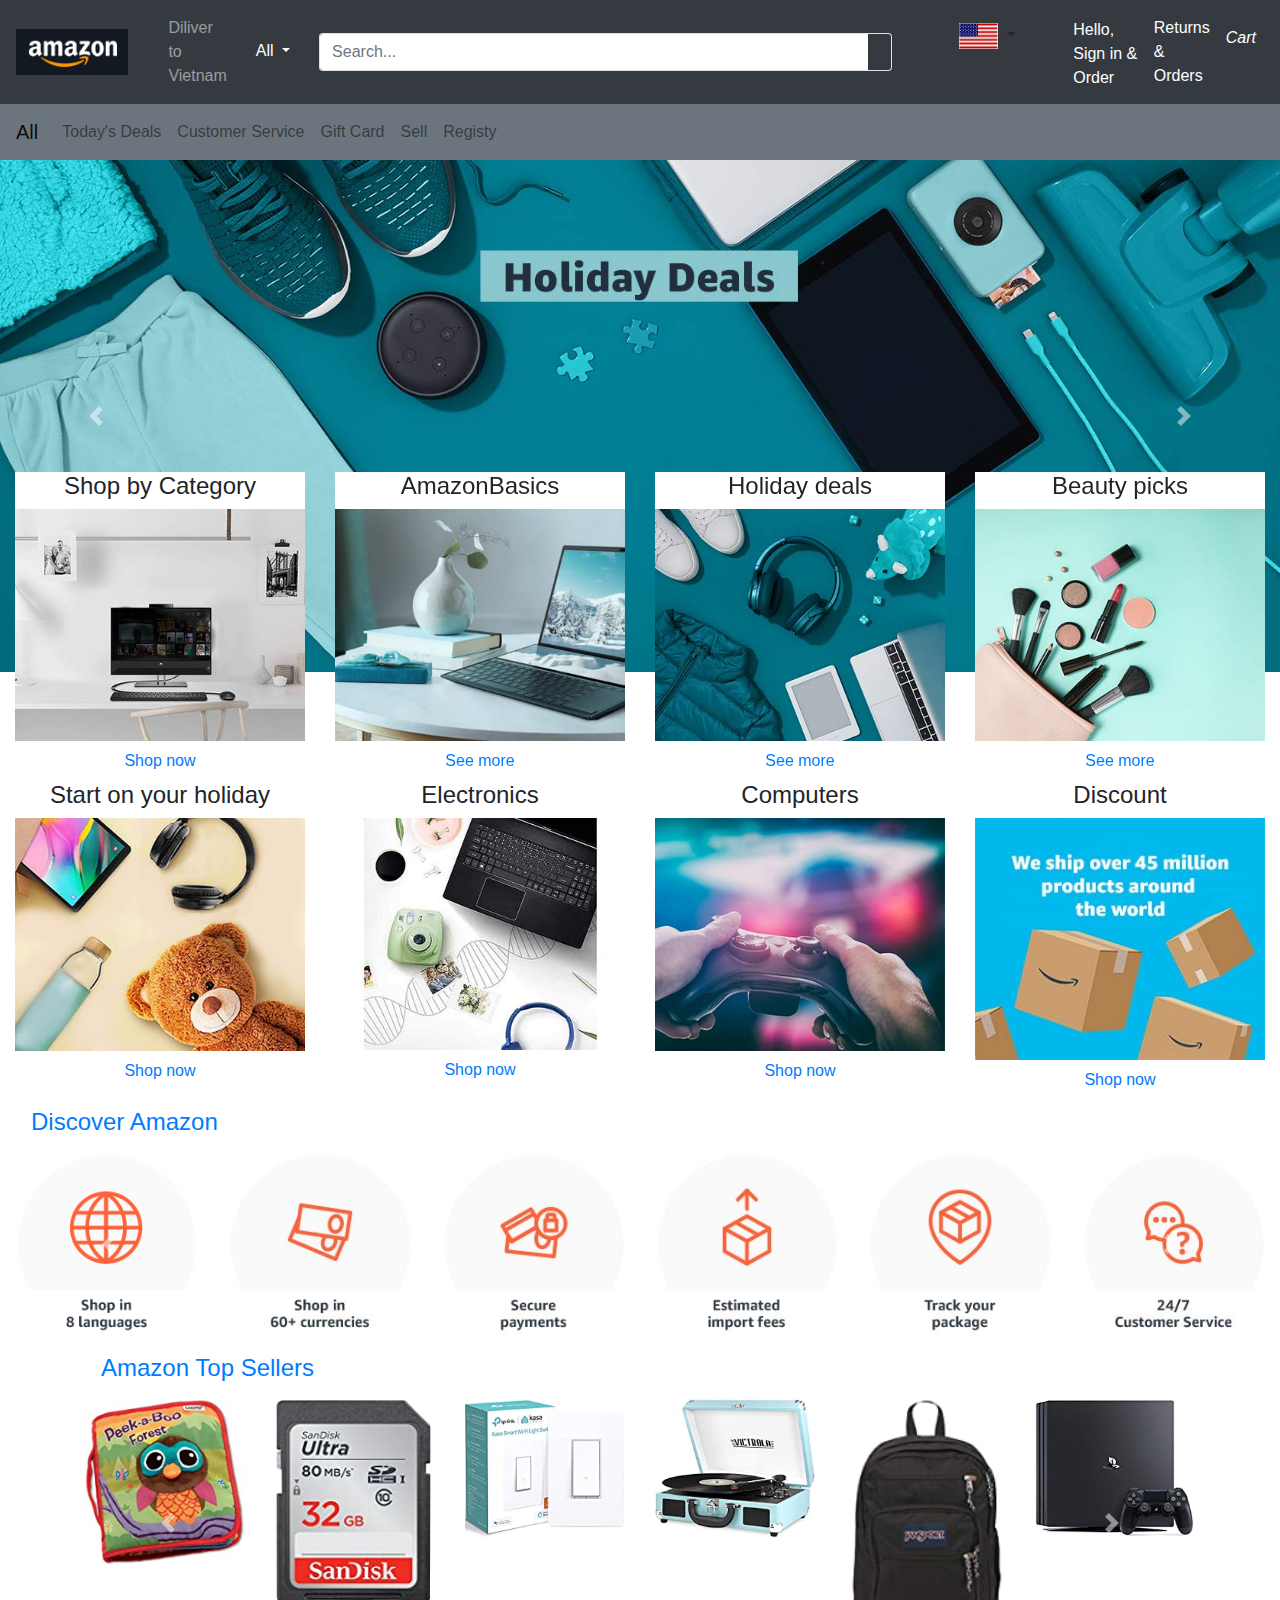
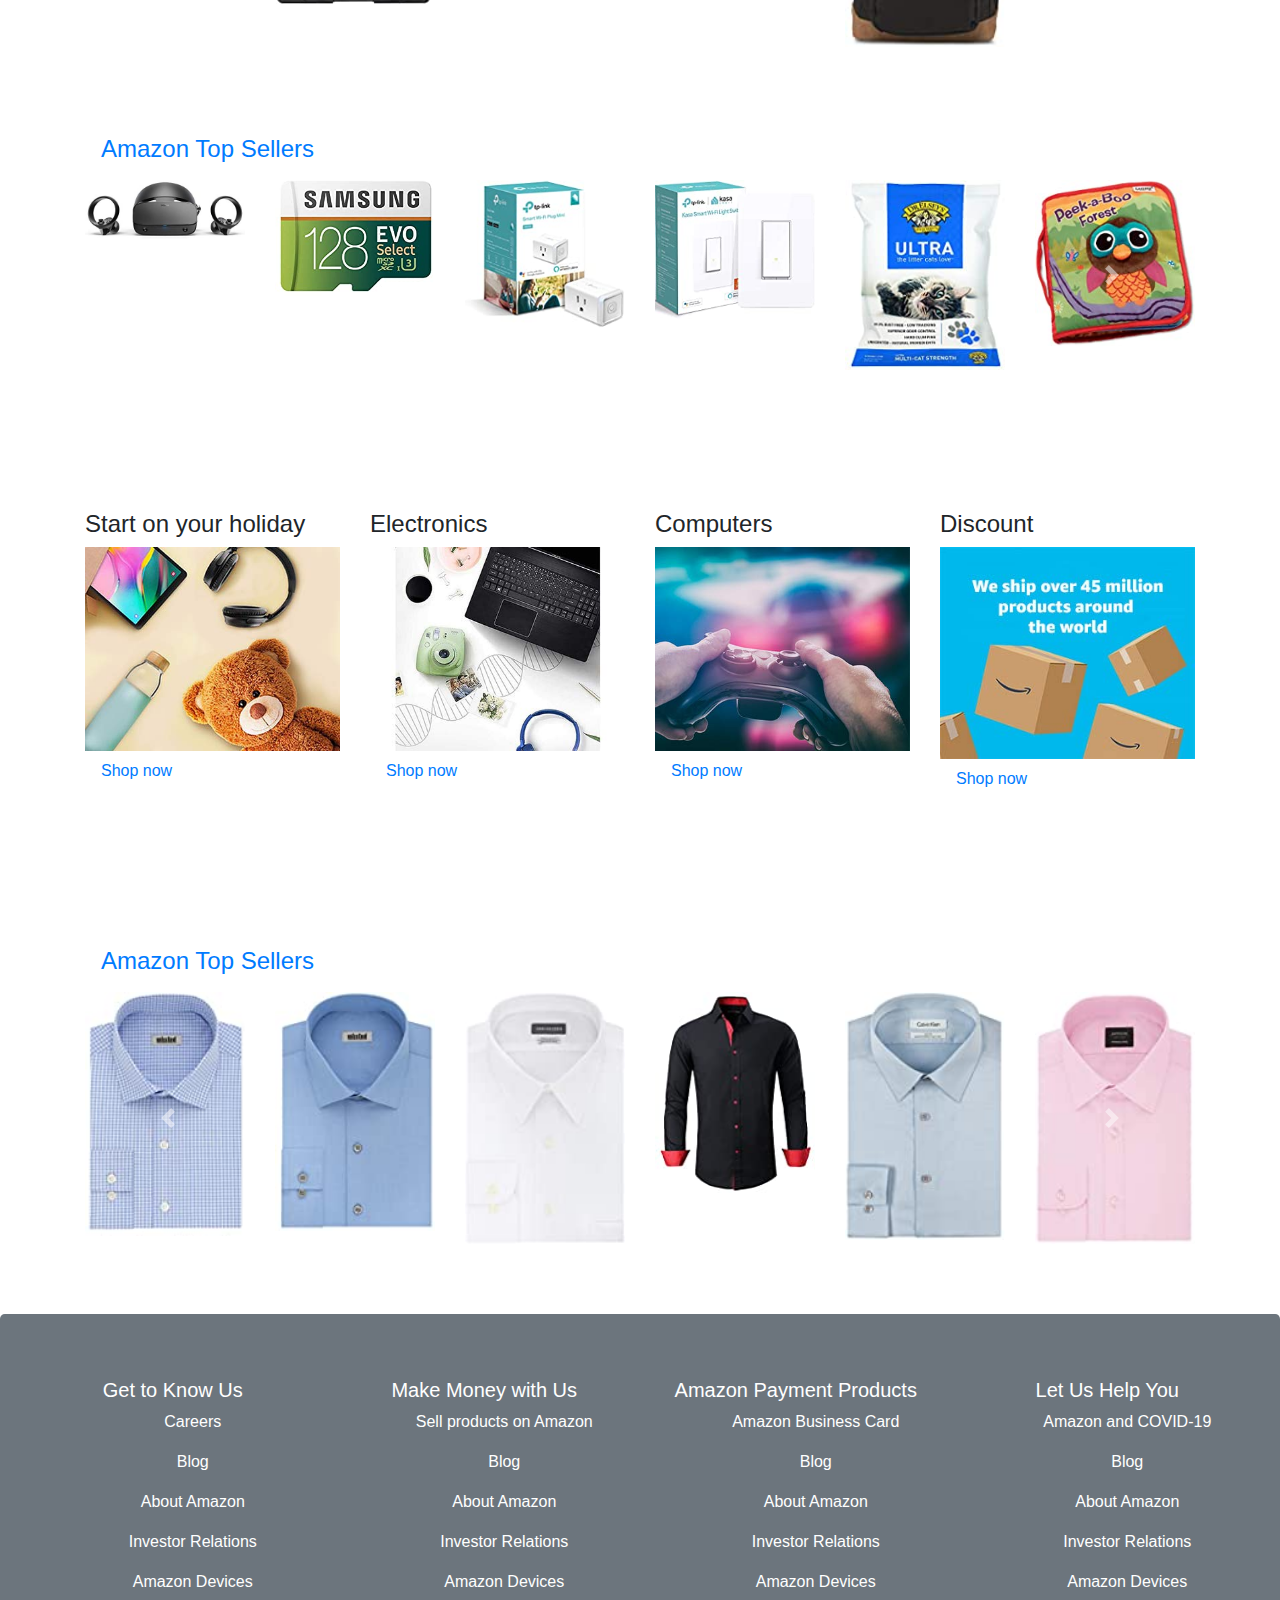
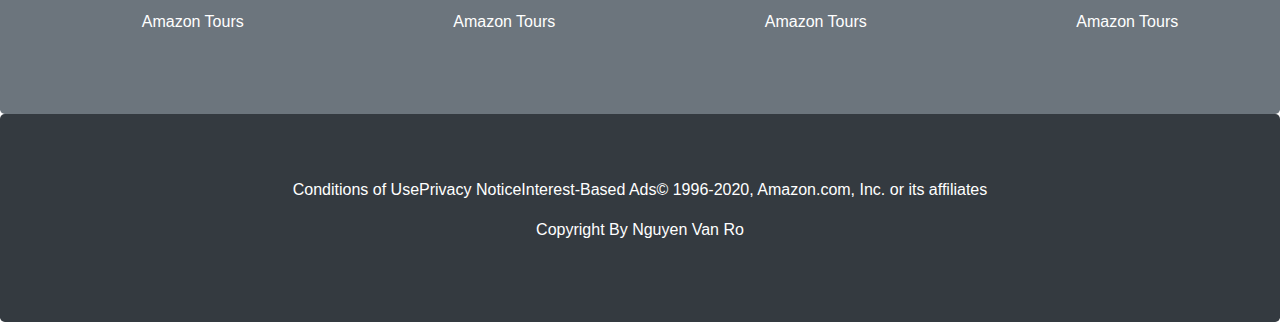
<file: index.html>
<!DOCTYPE html>
<html lang="en">
  <head>
    <title>
      Amazon.com: Online Shopping for Electronics, Apparel, Computers, Books,
      DVDs &amp; more
    </title>
    <meta charset="utf-8" />
    <meta name="viewport" content="width=device-width, initial-scale=1" />
    <link rel="stylesheet" href="./assets/css/style.css" type="text/css" />
    <script language="javascript" src="./assets/js/js_index.js"></script>
    <link
      rel="stylesheet"
      href="https://maxcdn.bootstrapcdn.com/bootstrap/4.5.2/css/bootstrap.min.css"
    />
    <link
      rel="stylesheet"
      href="https://use.fontawesome.com/releases/v5.7.0/css/all.css"
      integrity="sha384-lZN37f5QGtY3VHgisS14W3ExzMWZxybE1SJSEsQp9S+oqd12jhcu+A56Ebc1zFSJ"
      crossorigin="anonymous"
    />
    <script src="https://ajax.googleapis.com/ajax/libs/jquery/3.5.1/jquery.min.js"></script>
    <script src="https://cdnjs.cloudflare.com/ajax/libs/popper.js/1.16.0/umd/popper.min.js"></script>
    <script src="https://maxcdn.bootstrapcdn.com/bootstrap/4.5.2/js/bootstrap.min.js"></script>
  </head>

  <body>
    <!--   header -->
    <div class="header">
      <nav class="navbar navbar-expand-md navbar-dark bg-dark">
        <a href="index.html" class="navbar-brand">
          <img
            src="./assets/images/logoAmazon/logoAmazonden.PNG"
            width="100%"
            height="100%"
          />
        </a>
        <button
          class="navbar-toggler"
          type="button"
          data-toggle="collapse"
          data-target="#navbar5"
        >
          <span class="navbar-toggler-icon"></span>
        </button>
        <div class="navbar-collapse collapse" id="navbar5">
          <ul class="navbar-nav">
            <li class="nav-item active">
              <a class="nav-link" href="#"> <span class="sr-only"></span></a>
            </li>
            <li class="nav-item">
              <a class="nav-link" href="#">Diliver to Vietnam</a>
            </li>
            <li class="nav-item">
              <a class="nav-link" href="#">
                <div class="dropdown">
                  <button
                    type="button"
                    class="btn btn-dark dropdown-toggle"
                    data-toggle="dropdown"
                  >
                    All
                  </button>
                  <div class="dropdown-menu">
                    <a class="dropdown-item" href="#">All Departments</a>
                    <a class="dropdown-item" href="#">Automovie</a>
                    <a class="dropdown-item" href="#">Movie </a>
                    <a class="dropdown-item" href="#">All Departments</a>
                    <a class="dropdown-item" href="#">Automovie</a>
                    <a class="dropdown-item" href="#">Movie </a>
                  </div>
                </div>
              </a>
            </li>
          </ul>
          <!-- form search -->
          <form class="mx-2 my-auto d-inline w-100">
            <div class="input-group">
              <input
                type="text"
                class="form-control border border-right-0"
                placeholder="Search..."
              />
              <span class="input-group-append">
                <button
                  class="btn btn-outline-secondary border border-left-0"
                  type="button"
                >
                  <i class="fa fa-search"></i>
                </button>
              </span>
            </div>
          </form>
          <!-- left navbar -->
          <div
            class="navbar-collapse collapse flex-shrink-1 flex-grow-0 order-last"
            id="navbar7"
          >
            <ul class="navbar-nav">
              <li class="nav-item">
                <a class="nav-link" href="#">
                  <div class="dropdown">
                    <button
                      class="btn btn-white dropdown-toggle"
                      type="button"
                      id="dropdownMenuButton"
                      data-toggle="dropdown"
                      aria-haspopup="true"
                      aria-expanded="false"
                    >
                      <img
                        src="./assets/images/logoAmazon/US.PNG"
                        width="30%"
                        height="30%"
                      />
                    </button>
                    <div
                      class="dropdown-menu"
                      aria-labelledby="dropdownMenuButton"
                    >
                      <div class="custom-controls-stacked">
                        <label class="custom-control custom-radio">
                          <input
                            id="radioStacked1"
                            name="radio-stacked"
                            type="radio"
                            class="custom-control-input"
                          />
                          <span class="custom-control-indicator"></span>
                          <span class="custom-control-description"
                            >Enlish -EN</span
                          >
                        </label>
                        <hr />
                        <label class="custom-control custom-radio">
                          <input
                            id="radioStacked2"
                            name="radio-stacked"
                            type="radio"
                            class="custom-control-input"
                          />
                          <span class="custom-control-indicator"></span>
                          <span class="custom-control-description"
                            >Vietnammese</span
                          >
                        </label>
                        <hr />
                        <label class="custom-control custom-radio">
                          <input
                            id="radioStacked2"
                            name="radio-stacked"
                            type="radio"
                            class="custom-control-input"
                          />
                          <span class="custom-control-indicator"></span>
                          <span class="custom-control-description"
                            >Italia-I</span
                          >
                        </label>
                      </div>
                    </div>
                  </div>
                </a>
              </li>

              <!-- right navbar -->
              <div class="dropdown text-white" style="padding-top: 10px">
                Hello, Sign in & Order
                <div class="dropdown-menu">
                  <button type="button" class="btn btn-warning">Sign in</button>

                  <hr />
                  <a> New customer?</a>
                  <a href="">Start here.</a>
                </div>
              </div>
              <div class="nav-iteam">
                <li class="nav-item">
                  <a class="nav-link text-white" href="#">Returns & Orders</a>
                </li>
              </div>
              <li class="nav-item" style="padding-top: 10px">
                <a class="nav-link text-white" href="#">
                  <i class="fas fa-cart-plus">Cart</i></a
                >
              </li>
            </ul>
          </div>
        </div>
      </nav>
    </div>

    <!--  menu -->
    <div class="menu">
      <nav class="navbar navbar-expand-sm bg-secondary navbar-light">
        <a class="navbar-brand" href="#">All</a>
        <button
          class="navbar-toggler"
          type="button"
          data-toggle="collapse"
          data-target="#collapsibleNavbar"
        >
          <span class="navbar-toggler-icon"></span>
        </button>
        <div class="collapse navbar-collapse" id="collapsibleNavbar">
          <ul class="navbar-nav">
            <li class="nav-item">
              <a class="nav-link" href="#">Today's Deals</a>
            </li>
            <li class="nav-item">
              <a class="nav-link" href="#">Customer Service</a>
            </li>
            <li class="nav-item">
              <a class="nav-link" href="#">Gift Card</a>
            </li>
            <li class="nav-item">
              <a class="nav-link" href="#">Sell</a>
            </li>
            <li class="nav-item">
              <a class="nav-link" href="#">Registy</a>
            </li>
          </ul>
        </div>
      </nav>
    </div>
    <!-- container -->
    <div class="section">
      <!-- center container -->
      <div class="text-center">
        <div id="demo" class="carousel slide" data-ride="carousel">
          <!-- Indicators -->
          <!-- The slideshow -->
          <div class="carousel-inner">
            <div class="carousel-item active">
              <img
                src="./assets/images/HolidayDeals/Slide_1.jpg"
                width="100%"
                height="100%"
              />
            </div>
            <div class="carousel-item">
              <img
                src="./assets/images/HolidayDeals/Slide_2.jpg"
                width="100%"
                height="100%"
              />
            </div>
            <div class="carousel-item">
              <img
                src="./assets/images/HolidayDeals/Slide_3.jpg"
                width="100%"
                height="100%"
              />
            </div>
            <div class="carousel-item">
              <img
                src="./assets/images/HolidayDeals/Slide_4.jpg"
                width="100%"
                height="100%"
              />
            </div>
          </div>

          <!-- Left and right controls -->
          <a class="carousel-control-prev" href="#demo" data-slide="next">
            <span class="carousel-control-prev-icon"></span>
          </a>
          <a class="carousel-control-next" href="#demo" data-slide="prev">
            <span class="carousel-control-next-icon"></span>
          </a>
        </div>
      </div>
    </div>
    <!-- panel -->
    <div class="container-fluid">
      <div class="row text-center">
        <div class="col-sm-3">
          <div class="panel bg-white">
            <h4 class="a-color-base headline truncate-2line">
              Shop by Category
            </h4>
            <div class="panel-body">
              <img
                src="./assets/images/Shop by Category/shopybycatory_tivi.jpg"
                class="img-responsive"
                style="width: 100%"
                alt="Image"
              />
            </div>
            <a class="nav-link" href="orders.html">Shop now</a>
          </div>
        </div>
        <div class="col-sm-3">
          <div class="panel bg-white">
            <h4 class="a-color-base headline truncate-2line">AmazonBasics</h4>
            <div class="panel-body">
              <img
                src="./assets/images/Promotions/Laptops_379x304_1X.jpg"
                class="img-responsive"
                style="width: 100%"
                alt="Image"
              />
            </div>
            <a class="nav-link" href="#">See more</a>
          </div>
        </div>
        <div class="col-sm-3">
          <div class="panel bg-white">
            <h4 class="a-color-base headline truncate-2line">Holiday deals</h4>
            <div class="panel-body">
              <img
                src="./assets/images/HolidayDeals/Hodildaydeals.jpg"
                class="img-responsive"
                style="width: 100%"
                alt="Image"
              />
            </div>
            <a class="nav-link" href="#">See more</a>
          </div>
        </div>
        <div class="col-sm-3">
          <div class="panel bg-white">
            <h4 class="a-color-base headline truncate-2line">Beauty picks</h4>
            <div class="panel-body">
              <img
                src="./assets/images/Beautypicks/Beautypick_son.jpg"
                class="img-responsive"
                style="width: 100%"
                alt="Image"
              />
            </div>
            <a class="nav-link" href="#">See more</a>
          </div>
        </div>
      </div>
      <!--   panel tiep theo -->
      <div class="row text-center">
        <div class="col-sm-3">
          <div class="panel bg-white">
            <h4 class="a-color-base headline truncate-2line">
              Start on your holiday
            </h4>
            <div class="panel-body">
              <img
                src="./assets/images/Startholiday/Hodiday_Teddy.jpg"
                class="img-responsive"
                style="width: 100%"
                alt="Image"
              />
            </div>
            <a class="nav-link" href="#">Shop now</a>
          </div>
        </div>
        <div class="col-sm-3">
          <div class="panel bg-white">
            <h4 class="a-color-base headline truncate-2line">Electronics</h4>
            <div class="panel-body">
              <img
                src="./assets/images/Electronics/Dash_Electronics_1x.jpg"
                class="img-responsive"
                style="width: 100%"
                alt="Image"
              />
            </div>
            <a class="nav-link" href="#">Shop now</a>
          </div>
        </div>
        <div class="col-sm-3">
          <div class="panel bg-white">
            <h4 class="a-color-base headline truncate-2line">Computers</h4>
            <div class="panel-body">
              <img
                src="./assets/images/ComputersAccessories/Dash_Gaming.jpg"
                class="img-responsive"
                style="width: 100%"
                alt="Image"
              />
            </div>
            <a class="nav-link" href="#">Shop now</a>
          </div>
        </div>
        <div class="col-sm-3">
          <div class="panel bg-white">
            <h4 class="a-color-base headline truncate-2line">Discount</h4>
            <div class="panel-body">
              <img
                src="./assets/images/Discount/Fuji_D2_45M_en_US_1x.jpg"
                class="img-responsive"
                style="width: 100%"
                alt="Image"
              />
            </div>
            <a class="nav-link" href="#">Shop now</a>
          </div>
        </div>
      </div>

      <!--   ben phai container -->

      <!--   Discover Amazon -->
      <div class="section-text-center">
        <h4><a class="nav-link" href="#">Discover Amazon</a></h4>
        <div id="demo" class="carousel slide" data-ride="carousel">
          <div class="row">
            <div class="col-2">
              <img
                src="./assets/images/Shop8language/8Languages.png"
                alt="Snow"
                style="width: 100%"
              />
            </div>
            <div class="col-2">
              <img
                src="./assets/images/Shop8language/Shop_Incurrency.jpg"
                alt="Forest"
                style="width: 100%"
              />
            </div>
            <div class="col-2">
              <img
                src="./assets/images/Shop8language/SecurePayment.jpg"
                alt="Mountains"
                style="width: 100%"
              />
            </div>
            <div class="col-2">
              <img
                src="./assets/images/Shop8language/ImportFees.jpg"
                alt="Snow"
                style="width: 100%"
              />
            </div>
            <div class="col-2">
              <img
                src="./assets/images/Shop8language/TrackPackage.jpg"
                alt="Forest"
                style="width: 100%"
              />
            </div>
            <div class="col-2">
              <img
                src="./assets/images/Shop8language/247CS.jpg"
                alt="Mountains"
                style="width: 100%"
              />
            </div>
          </div>
          <a class="carousel-control-prev" href="#demo" data-slide="prev">
            <span class="carousel-control-prev-icon"></span>
          </a>
          <a class="carousel-control-next" href="#demo" data-slide="next">
            <span class="carousel-control-next-icon"></span>
          </a>
        </div>
      </div>
      <!-- Amazon Top Sellers -->
      <div
        id="section2"
        class="container bg-white"
        style="margin-top: 10px; margin-bottom: 10px"
      >
        <h4><a class="nav-link" href="#">Amazon Top Sellers</a></h4>
        <div id="demoSellers" class="carousel slide" data-ride="carousel">
          <!-- Indicators -->

          <div class="row">
            <div class="col-2">
              <img
                src="./assets/images/AmazonTopSell/Balo.jpg"
                alt="Snow"
                style="width: 100%"
              />
            </div>
            <div class="col-2">
              <img
                src="./assets/images/AmazonTopSell/thenho32gb.jpg"
                alt="Forest"
                style="width: 100%"
              />
            </div>
            <div class="col-2">
              <img
                src="./assets/images/AmazonTopSell/Tplink.jpg"
                alt="Mountains"
                style="width: 100%"
              />
            </div>
            <div class="col-2">
              <img
                src="./assets/images/AmazonTopSell/Vali.jpg"
                alt="Snow"
                style="width: 100%"
              />
            </div>
            <div class="col-2">
              <img
                src="./assets/images/AmazonTopSell/Baloblack.jpg"
                alt="Forest"
                style="width: 100%"
              />
            </div>
            <div class="col-2">
              <img
                src="./assets/images/AmazonTopSell/controlGame.jpg"
                alt="Mountains"
                style="width: 100%"
              />
            </div>
          </div>

          <!-- Left and right controls -->
          <a
            class="carousel-control-prev"
            href="#demoSellers"
            data-slide="prev"
          >
            <span class="carousel-control-prev-icon"></span>
          </a>
          <a
            class="carousel-control-next"
            href="#demoSellers"
            data-slide="next"
          >
            <span class="carousel-control-next-icon"></span>
          </a>
        </div>
      </div>
      <!-- Amazon Top Sellers -->
      <div
        id="section3"
        class="container bg-white"
        style="padding-top: 70px; padding-bottom: 70px"
      >
        <h4><a class="nav-link" href="#">Amazon Top Sellers</a></h4>
        <div id="demoSellers" class="carousel slide" data-ride="carousel">
          <!-- Indicators -->

          <div class="row">
            <div class="col-2">
              <img
                src="./assets/images/AmazonTopSell/Mubaohiem.jpg"
                alt="Snow"
                style="width: 100%"
              />
            </div>
            <div class="col-2">
              <img
                src="./assets/images/AmazonTopSell/ThenhoSamsung.jpg"
                alt="Forest"
                style="width: 100%"
              />
            </div>
            <div class="col-2">
              <img
                src="./assets/images/AmazonTopSell/Tplinknatra.jpg"
                alt="Mountains"
                style="width: 100%"
              />
            </div>
            <div class="col-2">
              <img
                src="./assets/images/AmazonTopSell/Tplink.jpg"
                alt="Snow"
                style="width: 100%"
              />
            </div>
            <div class="col-2">
              <img
                src="./assets/images/AmazonTopSell/Uitra.jpg"
                alt="Forest"
                style="width: 100%"
              />
            </div>
            <div class="col-2">
              <img
                src="./assets/images/AmazonTopSell/Balo.jpg"
                alt="Mountains"
                style="width: 100%"
              />
            </div>
          </div>

          <!-- Left and right controls -->
          <a
            class="carousel-control-prev"
            href="#demoSellernext"
            data-slide="prev"
          >
            <span class="carousel-control-prev-icon"></span>
          </a>
          <a
            class="carousel-control-next"
            href="#demoSellernext"
            data-slide="next"
          >
            <span class="carousel-control-next-icon"></span>
          </a>
        </div>
      </div>
      <!--   Comfy styles,Shop Laptops & Tablets... -->
      <div
        id="section4"
        class="container bg-white"
        style="padding-top: 70px; padding-bottom: 70px"
      >
        <div class="nav-down">
          <div class="row">
            <div class="col-sm-3">
              <div class="panel bg-white">
                <h4 class="a-color-base headline truncate-2line">
                  Start on your holiday
                </h4>
                <div class="panel-body">
                  <img
                    src="./assets/images/Startholiday/Hodiday_Teddy.jpg"
                    class="img-responsive"
                    style="width: 100%"
                    alt="Image"
                  />
                </div>
                <a class="nav-link" href="#">Shop now</a>
              </div>
            </div>
            <div class="col-sm-3">
              <div class="panel bg-white">
                <h4 class="a-color-base headline truncate-2line">
                  Electronics
                </h4>
                <div class="panel-body">
                  <img
                    src="./assets/images/Electronics/Dash_Electronics_1x.jpg"
                    class="img-responsive"
                    style="width: 100%"
                    alt="Image"
                  />
                </div>
                <a class="nav-link" href="#">Shop now</a>
              </div>
            </div>
            <div class="col-sm-3">
              <div class="panel bg-white">
                <h4 class="a-color-base headline truncate-2line">Computers</h4>
                <div class="panel-body">
                  <img
                    src="./assets/images/ComputersAccessories/Dash_Gaming.jpg"
                    class="img-responsive"
                    style="width: 100%"
                    alt="Image"
                  />
                </div>
                <a class="nav-link" href="#">Shop now</a>
              </div>
            </div>
            <div class="col-sm-3">
              <div class="panel bg-white">
                <h4 class="a-color-base headline truncate-2line">Discount</h4>
                <div class="panel-body">
                  <img
                    src="./assets/images/Discount/Fuji_D2_45M_en_US_1x.jpg"
                    class="img-responsive"
                    style="width: 100%"
                    alt="Image"
                  />
                </div>
                <a class="nav-link" href="#">Shop now</a>
              </div>
            </div>
          </div>
        </div>
      </div>
      <!-- Men's Dress Shirts under $30 -->
      <div
        id="section5"
        class="container bg-white"
        style="padding-top: 70px; padding-bottom: 70px"
      >
        <h4><a class="nav-link" href="#">Amazon Top Sellers</a></h4>
        <div id="demosection5" class="carousel slide" data-ride="carousel">
          <!-- Indicators -->

          <div class="row">
            <div class="col-2">
              <img
                src="./assets/images/Men'sDressShirttunder$30/aocaroxanh.jpg"
                alt="Snow"
                style="width: 100%"
              />
            </div>
            <div class="col-2">
              <img
                src="./assets/images/Men'sDressShirttunder$30/aoxanh.jpg"
                alt="Forest"
                style="width: 100%"
              />
            </div>
            <div class="col-2">
              <img
                src="./assets/images/Men'sDressShirttunder$30/aotrang.jpg"
                alt="Mountains"
                style="width: 100%"
              />
            </div>
            <div class="col-2">
              <img
                src="./assets/images/Men'sDressShirttunder$30/aoden.jpg"
                alt="Snow"
                style="width: 100%"
              />
            </div>
            <div class="col-2">
              <img
                src="./assets/images/Men'sDressShirttunder$30/aoxanhlam.jpg"
                alt="Forest"
                style="width: 100%"
              />
            </div>
            <div class="col-2">
              <img
                src="./assets/images/Men'sDressShirttunder$30/aohong.jpg"
                alt="Mountains"
                style="width: 100%"
              />
            </div>
          </div>

          <!-- Left and right controls -->
          <a
            class="carousel-control-prev"
            href="#demosection5"
            data-slide="prev"
          >
            <span class="carousel-control-prev-icon"></span>
          </a>
          <a
            class="carousel-control-next"
            href="#demosection5"
            data-slide="next"
          >
            <span class="carousel-control-next-icon"></span>
          </a>
        </div>
      </div>
    </div>
    <!-- footer-top   -->
    <div class="jumbotron text-center bg-secondary" style="margin-bottom: 0">
      <div class="row">
        <div class="col-sm-3 text-white">
          <li class="a">
            <h5>Get to Know Us</h5>
          </li>
          <ul>
            Careers
          </ul>
          <ul>
            Blog
          </ul>
          <ul>
            About Amazon
          </ul>
          <ul>
            Investor Relations
          </ul>
          <ul>
            Amazon Devices
          </ul>
          <ul>
            Amazon Tours
          </ul>
        </div>
        <div class="col-sm-3 text-white">
          <li class="a">
            <h5>Make Money with Us</h5>
          </li>
          <ul>
            Sell products on Amazon
          </ul>
          <ul>
            Blog
          </ul>
          <ul>
            About Amazon
          </ul>
          <ul>
            Investor Relations
          </ul>
          <ul>
            Amazon Devices
          </ul>
          <ul>
            Amazon Tours
          </ul>
        </div>
        <div class="col-sm-3 text-white">
          <li class="a">
            <h5>Amazon Payment Products</h5>
          </li>
          <ul>
            Amazon Business Card
          </ul>
          <ul>
            Blog
          </ul>
          <ul>
            About Amazon
          </ul>
          <ul>
            Investor Relations
          </ul>
          <ul>
            Amazon Devices
          </ul>
          <ul>
            Amazon Tours
          </ul>
        </div>
        <div class="col-sm-3 text-white">
          <li class="a">
            <h5>Let Us Help You</h5>
          </li>
          <ul>
            Amazon and COVID-19
          </ul>
          <ul>
            Blog
          </ul>
          <ul>
            About Amazon
          </ul>
          <ul>
            Investor Relations
          </ul>
          <ul>
            Amazon Devices
          </ul>
          <ul>
            Amazon Tours
          </ul>
        </div>
      </div>
    </div>
    <!-- footer-bottom -->
    <div
      class="jumbotron text-center bg-dark text-white"
      style="margin-bottom: 0"
    >
      <p>
        Conditions of UsePrivacy NoticeInterest-Based Ads© 1996-2020,
        Amazon.com, Inc. or its affiliates
      </p>
      <p>Copyright By Nguyen Van Ro</p>
    </div>
  </body>
</html>
</file>
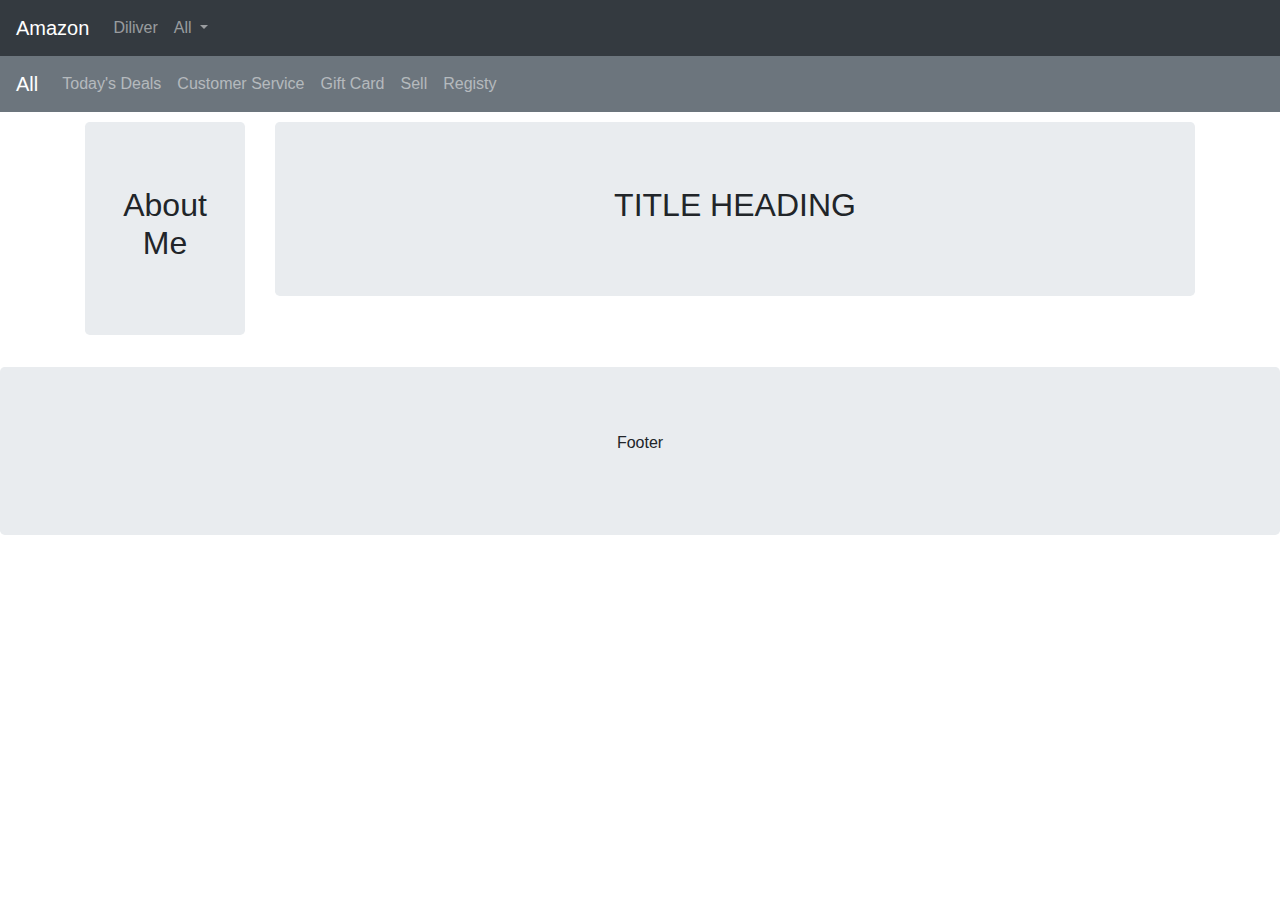
<file: layout.html>
<!DOCTYPE html>
<html lang="en">

<head>
    <title>Bootstrap 4 Website Example</title>
    <meta charset="utf-8">
    <meta name="viewport" content="width=device-width, initial-scale=1">
    <link rel="stylesheet" href="https://maxcdn.bootstrapcdn.com/bootstrap/4.5.2/css/bootstrap.min.css">
    <script src="https://ajax.googleapis.com/ajax/libs/jquery/3.5.1/jquery.min.js"></script>
    <script src="https://cdnjs.cloudflare.com/ajax/libs/popper.js/1.16.0/umd/popper.min.js"></script>
    <script src="https://maxcdn.bootstrapcdn.com/bootstrap/4.5.2/js/bootstrap.min.js"></script>
    <style>
        .fakeimg {
            height: 200px;
            background: #aaa;
        }
    </style>
</head>

<body>

    <div class="header" style="margin-bottom:0">


        <nav class="navbar navbar-expand-sm bg-dark navbar-dark">
            <a class="navbar-brand" href="#">Amazon</a>
            <button class="navbar-toggler" type="button" data-toggle="collapse" data-target="#collapsibleNavbar">
    <span class="navbar-toggler-icon"></span>
  </button>
            <div class="collapse navbar-collapse" id="collapsibleNavbar">
                <ul class="navbar-nav">
                    <li class="nav-item">
                        <a class="nav-link" href="#">Diliver</a>
                    </li>
                    <li class="nav-item dropdown">
                        <a class="nav-link dropdown-toggle" href="#" id="navbardrop" data-toggle="dropdown">
                All 
                </a>
                        <div class="dropdown-menu">
                            <a class="dropdown-item" href="#">All Department</a>
                            <a class="dropdown-item" href="#">Art & Crafts</a>
                            <a class="dropdown-item" href="#">Automovie</a>
                        </div>
                    </li>
                </ul>


                </ul>
            </div>
        </nav>
    </div>
    <nav class="navbar navbar-expand-sm bg-secondary navbar-dark">
        <a class="navbar-brand" href="#">All</a>
        <button class="navbar-toggler" type="button" data-toggle="collapse" data-target="#collapsibleNavbar">
    <span class="navbar-toggler-icon"></span>
  </button>
        <div class="collapse navbar-collapse" id="collapsibleNavbar">
            <ul class="navbar-nav">
                <li class="nav-item">
                    <a class="nav-link" href="#">Today's Deals</a>
                </li>
                <li class="nav-item">
                    <a class="nav-link" href="#">Customer Service</a>
                </li>
                <li class="nav-item">
                    <a class="nav-link" href="#">Gift Card</a>
                </li>
                <li class="nav-item">
                    <a class="nav-link" href="#">Sell</a>
                </li>
                <li class="nav-item">
                    <a class="nav-link" href="#">Registy</a>
                </li>
            </ul>
        </div>
    </nav>

    <div class="container" style="margin-top:10px">
        <div class="row">
            <div class="col-sm-2">
                <div class="jumbotron text-center">
                    <h2>About Me</h2>
                </div>
                <hr class="d-sm-none">
            </div>
            <div class="col-sm-10">
                <div class="jumbotron text-center">
                    <h2>TITLE HEADING</h2>

                </div>
            </div>

        </div>

    </div>

    <div class="jumbotron text-center" style="margin-bottom:0">
        <p>Footer</p>
    </div>

</body>

</html>
</file>
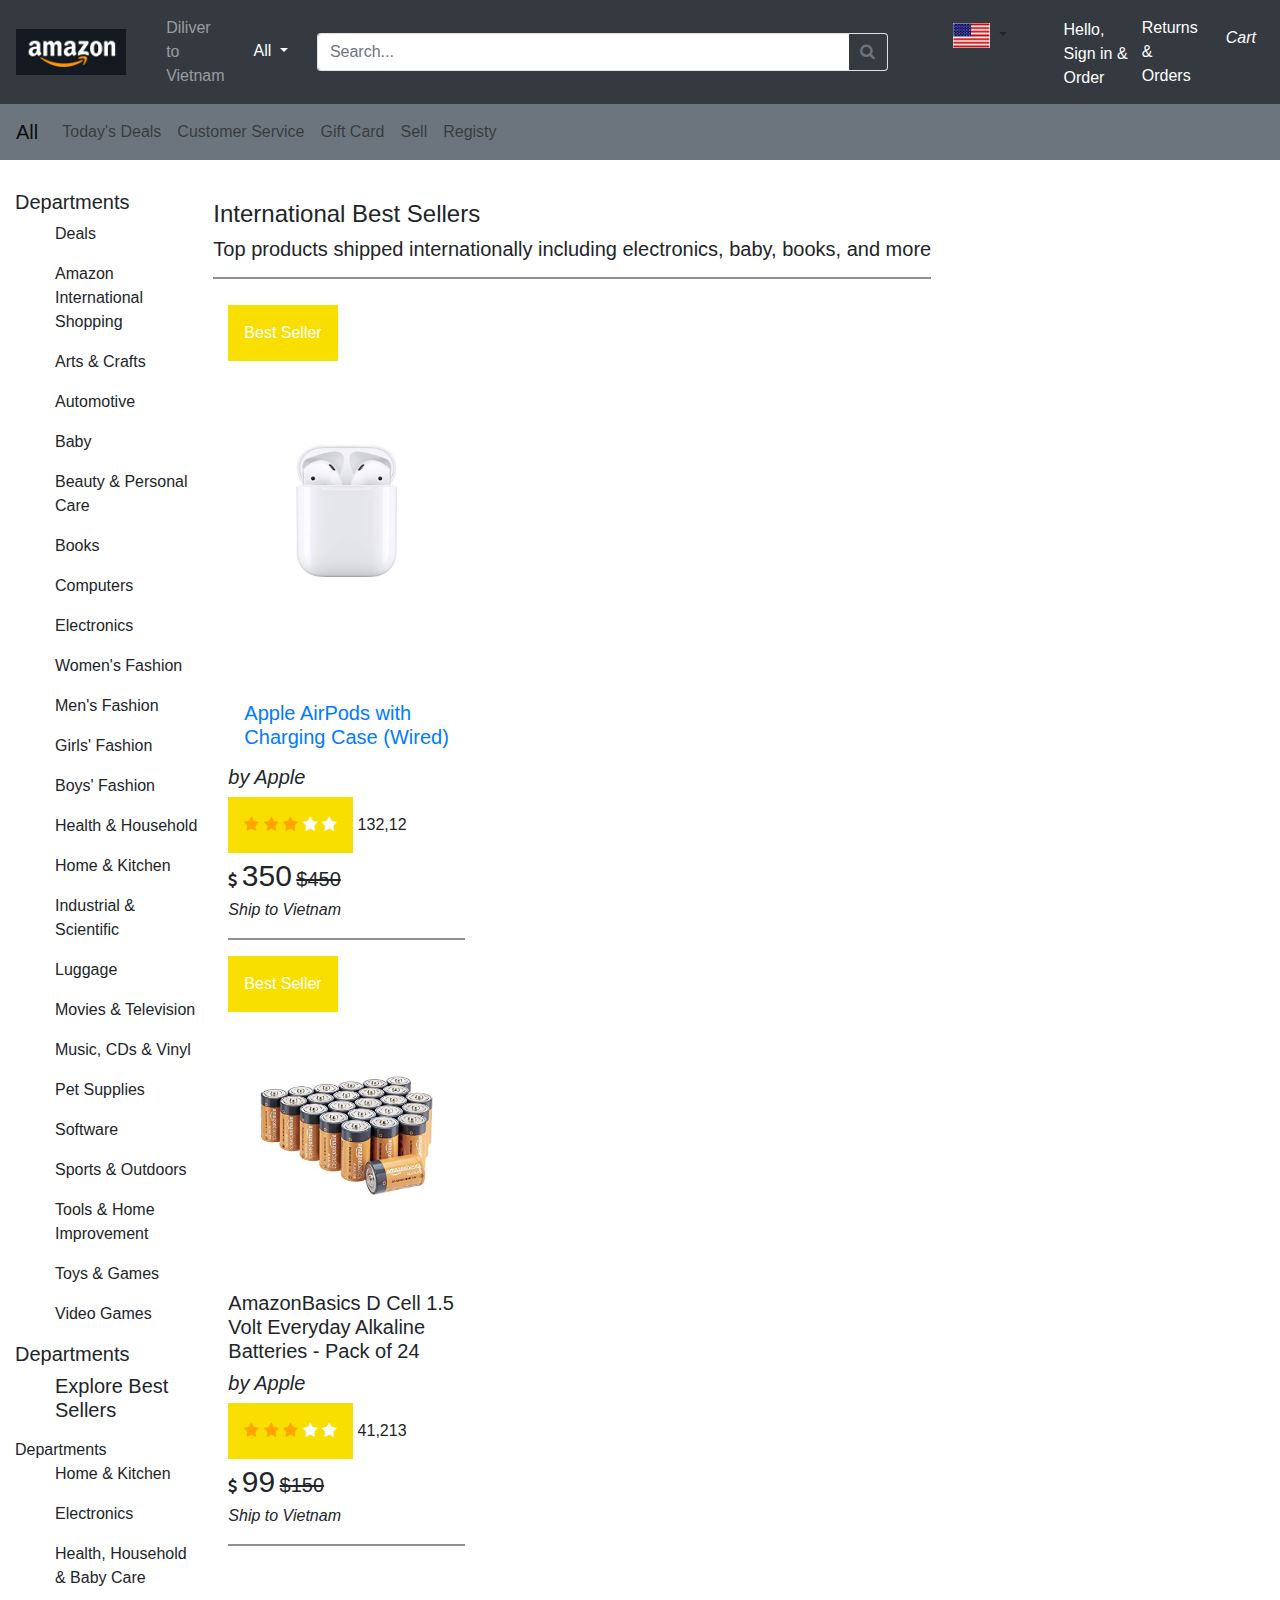
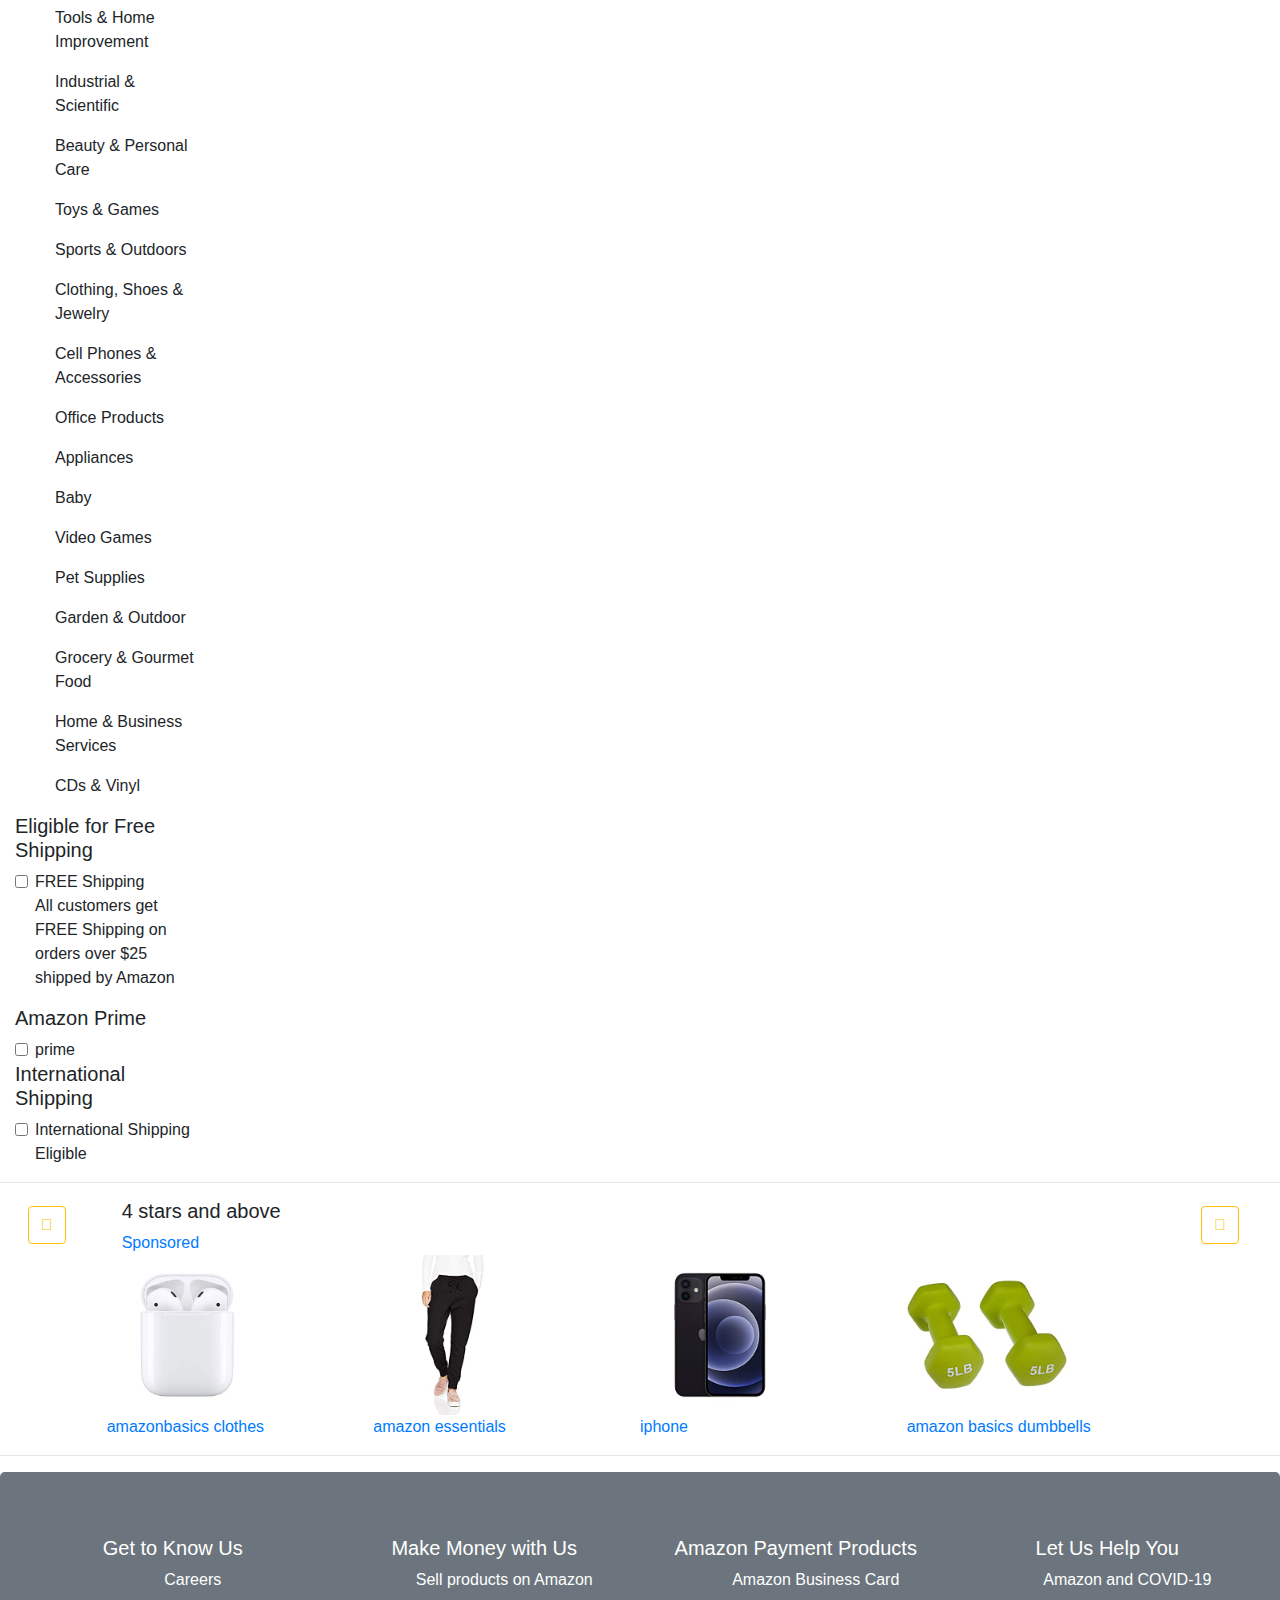
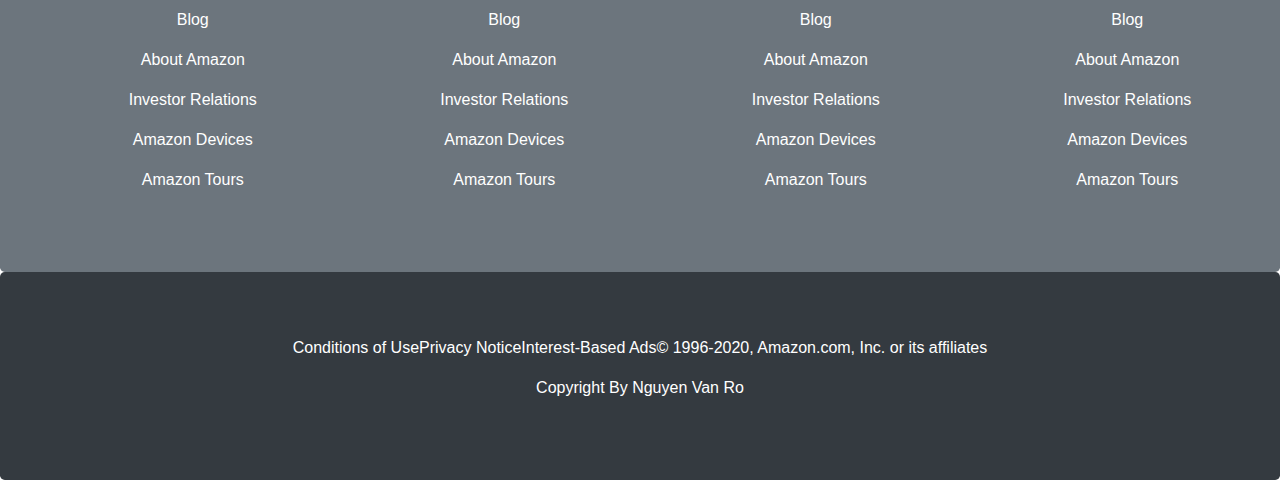
<file: orders.html>
<!DOCTYPE html>
<html lang="en">
  <head>
    <title>
      Amazon.com: Online Shopping for Electronics, Apparel, Computers, Books,
      DVDs &amp; more
    </title>
    <meta charset="utf-8" />
    <meta name="viewport" content="width=device-width, initial-scale=1" />
    <link rel="stylesheet" href="./assets/css/style.css" type="text/css" />
    <script language="javascript" src="./assets/js/js_index.js"></script>
    <link
      rel="stylesheet"
      href="https://maxcdn.bootstrapcdn.com/bootstrap/4.5.2/css/bootstrap.min.css"
    />
    <link
      rel="stylesheet"
      href="https://cdnjs.cloudflare.com/ajax/libs/font-awesome/4.7.0/css/font-awesome.min.css"
    />
    <link
      rel="stylesheet"
      href="https://use.fontawesome.com/releases/v5.7.0/css/all.css"
      integrity="sha384-lZN37f5QGtY3VHgisS14W3ExzMWZxybE1SJSEsQp9S+oqd12jhcu+A56Ebc1zFSJ"
      crossorigin="anonymous"
    />
    <script src="https://ajax.googleapis.com/ajax/libs/jquery/3.5.1/jquery.min.js"></script>
    <script src="https://cdnjs.cloudflare.com/ajax/libs/popper.js/1.16.0/umd/popper.min.js"></script>
    <script src="https://maxcdn.bootstrapcdn.com/bootstrap/4.5.2/js/bootstrap.min.js"></script>
  </head>

  <body>
    <!--  header -->
    <div class="header">
      <nav class="navbar navbar-expand-md navbar-dark bg-dark">
        <a href="index.html" class="navbar-brand">
          <img
            src="./assets/images/logoAmazon/logoAmazonden.PNG"
            width="100%"
            height="100%"
          />
        </a>
        <button
          class="navbar-toggler"
          type="button"
          data-toggle="collapse"
          data-target="#navbar5"
        >
          <span class="navbar-toggler-icon"></span>
        </button>
        <div class="navbar-collapse collapse" id="navbar5">
          <ul class="navbar-nav">
            <li class="nav-item active">
              <a class="nav-link" href="#"> <span class="sr-only"></span></a>
            </li>
            <li class="nav-item">
              <a class="nav-link" href="#">Diliver to Vietnam</a>
            </li>
            <li class="nav-item">
              <a class="nav-link" href="#">
                <div class="dropdown">
                  <button
                    type="button"
                    class="btn btn-dark dropdown-toggle"
                    data-toggle="dropdown"
                  >
                    All
                  </button>
                  <div class="dropdown-menu">
                    <a class="dropdown-item" href="#">All Departments</a>
                    <a class="dropdown-item" href="#">Automovie</a>
                    <a class="dropdown-item" href="#">Movie </a>
                    <a class="dropdown-item" href="#">All Departments</a>
                    <a class="dropdown-item" href="#">Automovie</a>
                    <a class="dropdown-item" href="#">Movie </a>
                  </div>
                </div>
              </a>
            </li>
          </ul>
          <!-- form search -->
          <form class="mx-2 my-auto d-inline w-100">
            <div class="input-group">
              <input
                type="text"
                class="form-control border border-right-0"
                placeholder="Search..."
              />
              <span class="input-group-append">
                <button
                  class="btn btn-outline-secondary border border-left-0"
                  type="button"
                >
                  <i class="fa fa-search"></i>
                </button>
              </span>
            </div>
          </form>
          <!--  right -->
          <div
            class="navbar-collapse collapse flex-shrink-1 flex-grow-0 order-last"
            id="navbar7"
          >
            <ul class="navbar-nav">
              <li class="nav-item">
                <a class="nav-link" href="#">
                  <div class="dropdown">
                    <button
                      class="btn btn-white dropdown-toggle"
                      type="button"
                      id="dropdownMenuButton"
                      data-toggle="dropdown"
                      aria-haspopup="true"
                      aria-expanded="false"
                    >
                      <img
                        src="./assets/images/logoAmazon/US.PNG"
                        width="30%"
                        height="30%"
                      />
                    </button>
                    <div
                      class="dropdown-menu"
                      aria-labelledby="dropdownMenuButton"
                    >
                      <div class="custom-controls-stacked">
                        <label class="custom-control custom-radio">
                          <input
                            id="radioStacked1"
                            name="radio-stacked"
                            type="radio"
                            class="custom-control-input"
                          />
                          <span class="custom-control-indicator"></span>
                          <span class="custom-control-description"
                            >Enlish -EN</span
                          >
                        </label>
                        <hr />
                        <label class="custom-control custom-radio">
                          <input
                            id="radioStacked2"
                            name="radio-stacked"
                            type="radio"
                            class="custom-control-input"
                          />
                          <span class="custom-control-indicator"></span>
                          <span class="custom-control-description"
                            >Vietnammese</span
                          >
                        </label>
                        <hr />
                        <label class="custom-control custom-radio">
                          <input
                            id="radioStacked2"
                            name="radio-stacked"
                            type="radio"
                            class="custom-control-input"
                          />
                          <span class="custom-control-indicator"></span>
                          <span class="custom-control-description"
                            >Italia-I</span
                          >
                        </label>
                      </div>
                    </div>
                  </div>
                </a>
              </li>

              <!-- left navbar -->
              <div class="dropdown text-white" style="padding-top: 10px">
                Hello, Sign in & Order
                <div class="dropdown-menu">
                  <button type="button" class="btn btn-warning">Sign in</button>

                  <hr />
                  <a> New customer?</a>
                  <a href="">Start here.</a>
                </div>
              </div>
              <div class="nav-iteam">
                <li class="nav-item">
                  <a class="nav-link text-white" href="#">Returns & Orders</a>
                </li>
              </div>
              <li class="nav-item" style="padding-top: 10px">
                <a class="nav-link text-white" href="#">
                  <i class="fas fa-cart-plus">Cart</i></a
                >
              </li>
            </ul>
          </div>
        </div>
      </nav>
    </div>

    <!--  menu -->
    <div class="menu">
      <nav class="navbar navbar-expand-sm bg-secondary navbar-light">
        <a class="navbar-brand" href="#">All</a>
        <button
          class="navbar-toggler"
          type="button"
          data-toggle="collapse"
          data-target="#collapsibleNavbar"
        >
          <span class="navbar-toggler-icon"></span>
        </button>
        <div class="collapse navbar-collapse" id="collapsibleNavbar">
          <ul class="navbar-nav">
            <li class="nav-item">
              <a class="nav-link" href="#">Today's Deals</a>
            </li>
            <li class="nav-item">
              <a class="nav-link" href="#">Customer Service</a>
            </li>
            <li class="nav-item">
              <a class="nav-link" href="#">Gift Card</a>
            </li>
            <li class="nav-item">
              <a class="nav-link" href="#">Sell</a>
            </li>
            <li class="nav-item">
              <a class="nav-link" href="#">Registy</a>
            </li>
          </ul>
        </div>
      </nav>
    </div>
    <!-- container -->
    <div class="container-fluid" style="margin-top: 30px">
      <div class="row">
        <div class="col-sm-2">
          <li class="a">
            <h5>Departments</h5>
          </li>
          <ul>
            Deals
          </ul>
          <ul>
            Amazon International Shopping
          </ul>
          <ul>
            Arts & Crafts
          </ul>
          <ul>
            Automotive
          </ul>
          <ul>
            Baby
          </ul>
          <ul>
            Beauty & Personal Care
          </ul>
          <ul>
            Books
          </ul>
          <ul>
            Computers
          </ul>
          <ul>
            Electronics
          </ul>
          <ul>
            Women's Fashion
          </ul>
          <ul>
            Men's Fashion
          </ul>
          <ul>
            Girls' Fashion
          </ul>
          <ul>
            Boys' Fashion
          </ul>
          <ul>
            Health & Household
          </ul>
          <ul>
            Home & Kitchen
          </ul>
          <ul>
            Industrial & Scientific
          </ul>
          <ul>
            Luggage
          </ul>
          <ul>
            Movies & Television
          </ul>
          <ul>
            Music, CDs & Vinyl
          </ul>
          <ul>
            Pet Supplies
          </ul>
          <ul>
            Software
          </ul>
          <ul>
            Sports & Outdoors
          </ul>
          <ul>
            Tools & Home Improvement
          </ul>
          <ul>
            Toys & Games
          </ul>
          <ul>
            Video Games
          </ul>
          <li class="a">
            <h5>Departments</h5>
          </li>
          <ul>
            <h5>Explore Best Sellers</h5>
          </ul>
          <li class="a">Departments</li>
          <ul>
            Home & Kitchen
          </ul>
          <ul>
            Electronics
          </ul>
          <ul>
            Health, Household & Baby Care
          </ul>
          <ul>
            Tools & Home Improvement
          </ul>
          <ul>
            Industrial & Scientific
          </ul>
          <ul>
            Beauty & Personal Care
          </ul>
          <ul>
            Toys & Games
          </ul>
          <ul>
            Sports & Outdoors
          </ul>
          <ul>
            Clothing, Shoes & Jewelry
          </ul>
          <ul>
            Cell Phones & Accessories
          </ul>
          <ul>
            Office Products
          </ul>
          <ul>
            Appliances
          </ul>
          <ul>
            Baby
          </ul>
          <ul>
            Video Games
          </ul>
          <ul>
            Pet Supplies
          </ul>
          <ul>
            Garden & Outdoor
          </ul>
          <ul>
            Grocery & Gourmet Food
          </ul>
          <ul>
            Home & Business Services
          </ul>
          <ul>
            CDs & Vinyl
          </ul>
          <li class="a">
            <h5>Eligible for Free Shipping</h5>
            <div class="form-check">
              <input
                type="checkbox"
                class="form-check-input"
                id="exampleCheck1"
              />
              <label class="form-check-label" for="exampleCheck1"
                >FREE Shipping</label
              >
              <p>
                All customers get FREE Shipping on orders over $25 shipped by
                Amazon
              </p>
            </div>
          </li>
          <li class="a">
            <h5>Amazon Prime</h5>
            <div class="form-check">
              <input
                type="checkbox"
                class="form-check-input"
                id="exampleCheck1"
              />
              <label class="form-check-label" for="exampleCheck1">prime</label>
            </div>
          </li>
          <li class="a">
            <h5>International Shipping</h5>
            <div class="form-check">
              <input
                type="checkbox"
                class="form-check-input"
                id="exampleCheck1"
              />
              <label class="form-check-label" for="exampleCheck1"
                >International Shipping Eligible</label
              >
            </div>
          </li>
        </div>
        <hr style="border: 1px #919090" />

        <!--  content -->
        <div class="col-sm-10">
          <div class="row sm-2">
            <div class="section1" style="margin-top: 10px; margin-bottom: 10px">
              <h4>International Best Sellers</h4>
              <h5>
                Top products shipped internationally including electronics,
                baby, books, and more
              </h5>
              <hr style="border: 1px solid #919090" />
            </div>
          </div>
          <div class="row sm-2">
            <div class="col-sm-3">
              <div class="sectionseller">
                <div class="dropdown">
                  <button class="dropbtn">Best Seller</button>
                  <div class="dropdown-content">
                    <a>in Health & Household</a>
                  </div>
                </div>
              </div>
              <div class="sectionin-image">
                <div class="jumbotron bg-white">
                  <img
                    href="chitiet.html"
                    src="./assets/images/Gianhang/Airport.jpg"
                    width="100%"
                    height="100%"
                  />
                </div>
              </div>
              <div class="section-title">
                <h5>
                  <a class="nav-link" href="chitiet.html"
                    >Apple AirPods with Charging Case (Wired)</a
                  >
                </h5>
              </div>
              <div class="section-bycompany">
                <h5><i>by Apple </i></h5>
              </div>
              <!-- rating -->
              <div class="dropdown">
                <button class="dropbtn">
                  <span class="fa fa-star checked"></span>
                  <span class="fa fa-star checked"></span>
                  <span class="fa fa-star checked"></span>
                  <span class="fa fa-star"></span>
                  <span class="fa fa-star"></span>
                </button>
                <span class="text-center">132,12</span>
                <div class="dropdown-content">
                  <span class="fa fa-star checked"></span>
                  <span class="fa fa-star checked"></span>
                  <span class="fa fa-star checked"></span>
                  <span class="fa fa-star"></span>
                  <span class="fa fa-star"></span>

                  <span>4.3 out of 5</span>
                  <div class="row">
                    <div class="side">
                      <div>5 star</div>
                    </div>
                    <div class="middle">
                      <div class="bar-container">
                        <div class="bar-5"></div>
                      </div>
                    </div>
                    <div class="side right">
                      <div>50%</div>
                    </div>
                    <div class="side">
                      <div>4 star</div>
                    </div>
                    <div class="middle">
                      <div class="bar-container">
                        <div class="bar-4"></div>
                      </div>
                    </div>
                    <div class="side right">
                      <div>18%</div>
                    </div>
                    <div class="side">
                      <div>3 star</div>
                    </div>
                    <div class="middle">
                      <div class="bar-container">
                        <div class="bar-3"></div>
                      </div>
                    </div>
                    <div class="side right">
                      <div>9%</div>
                    </div>
                    <div class="side">
                      <div>2 star</div>
                    </div>
                    <div class="middle">
                      <div class="bar-container">
                        <div class="bar-2"></div>
                      </div>
                    </div>
                    <div class="side right">
                      <div>4%</div>
                    </div>
                    <div class="side">
                      <div>1 star</div>
                    </div>
                    <div class="middle">
                      <div class="bar-container">
                        <div class="bar-1"></div>
                      </div>
                    </div>
                    <div class="side right">
                      <div>4%</div>
                    </div>
                  </div>
                </div>
              </div>

              <div class="section-money">
                <span class="fa fa-dollar"></span>
                <span class="icon-money">350</span>
                <span class="money-cent">$450</span>
              </div>
              <div class="section-country">
                <p class="text-country">
                  <i>Ship to Vietnam</i>
                </p>
              </div>
              <hr style="border: 1px solid #919090" />
            </div>
            <!--  center-->
          </div>
          <!--  row next -->
          <div class="row sm-2">
            <div class="col-sm-3">
              <div class="sectionseller">
                <div class="dropdown">
                  <button class="dropbtn">Best Seller</button>
                  <div class="dropdown-content">
                    <a>in Health & Household</a>
                  </div>
                </div>
              </div>
              <div class="sectionin-image">
                <div class="jumbotron bg-white">
                  <img
                    src="./assets/images/Gianhang/pin.jpg"
                    width="100%"
                    height="100%"
                  />
                </div>
              </div>
              <div class="section-title">
                <h5>
                  AmazonBasics D Cell 1.5 Volt Everyday Alkaline Batteries -
                  Pack of 24
                </h5>
              </div>
              <div class="section-bycompany">
                <h5><i>by Apple </i></h5>
              </div>
              <!-- rating -->
              <div class="dropdown">
                <button class="dropbtn">
                  <span class="fa fa-star checked"></span>
                  <span class="fa fa-star checked"></span>
                  <span class="fa fa-star checked"></span>
                  <span class="fa fa-star"></span>
                  <span class="fa fa-star"></span>
                </button>
                <span class="text-center">41,213</span>
                <div class="dropdown-content">
                  <span class="fa fa-star checked"></span>
                  <span class="fa fa-star checked"></span>
                  <span class="fa fa-star checked"></span>
                  <span class="fa fa-star"></span>
                  <span class="fa fa-star"></span>

                  <span>4.3 out of 5</span>
                  <div class="row">
                    <div class="side">
                      <div>5 star</div>
                    </div>
                    <div class="middle">
                      <div class="bar-container">
                        <div class="bar-5"></div>
                      </div>
                    </div>
                    <div class="side right">
                      <div>50%</div>
                    </div>
                    <div class="side">
                      <div>4 star</div>
                    </div>
                    <div class="middle">
                      <div class="bar-container">
                        <div class="bar-4"></div>
                      </div>
                    </div>
                    <div class="side right">
                      <div>18%</div>
                    </div>
                    <div class="side">
                      <div>3 star</div>
                    </div>
                    <div class="middle">
                      <div class="bar-container">
                        <div class="bar-3"></div>
                      </div>
                    </div>
                    <div class="side right">
                      <div>9%</div>
                    </div>
                    <div class="side">
                      <div>2 star</div>
                    </div>
                    <div class="middle">
                      <div class="bar-container">
                        <div class="bar-2"></div>
                      </div>
                    </div>
                    <div class="side right">
                      <div>4%</div>
                    </div>
                    <div class="side">
                      <div>1 star</div>
                    </div>
                    <div class="middle">
                      <div class="bar-container">
                        <div class="bar-1"></div>
                      </div>
                    </div>
                    <div class="side right">
                      <div>4%</div>
                    </div>
                  </div>
                </div>
              </div>

              <div class="section-money">
                <span class="fa fa-dollar"></span>
                <span class="icon-money">99</span>
                <span class="money-cent">$150</span>
              </div>
              <div class="section-country">
                <p class="text-country">
                  <i>Ship to Vietnam</i>
                </p>
              </div>
              <hr style="border: 1px solid #919090" />
            </div>
            <!--  center row-->
            <!--  right row -->
          </div>
        </div>
      </div>
    </div>
    <!--  ads infor -->
    <hr />
    <div class="col-sm-12">
      <div class="row">
        <!-- left -->
        <div class="col-sm-1">
          <div class="btn">
            <button type="button" class="btn btn-outline-warning">
              <span class="fas fa-backward"></span>
            </button>
          </div>
        </div>

        <!-- center -->
        <div class="col-sm-10">
          <h5>4 stars and above</h5>
          <a href="#">Sponsored </a>
          <div class="row sm-2">
            <div class="col-sm-3">
              <div class="row sm-8">
                <img
                  src="./assets/images/Gianhang/Airport.jpg"
                  width="60%"
                  height="60%"
                />
              </div>
              <div class="row sm-4">
                <a href="#" class="text-alignment">amazonbasics clothes</a>
              </div>
            </div>
            <div class="col-sm-3">
              <div class="row sm-8">
                <img
                  src="./assets/images/Gianhang/quandai.jpg"
                  width="60%"
                  height="60%"
                />
              </div>
              <div class="row sm-4">
                <a href="#">amazon essentials</a>
              </div>
            </div>
            <div class="col-sm-3">
              <div class="row sm-8">
                <img
                  src="./assets/images/Gianhang/ip12.jpg"
                  width="60%"
                  height="60%"
                />
              </div>
              <div class="row sm-4">
                <a href="#">iphone</a>
              </div>
            </div>
            <div class="col-sm-3">
              <div class="row sm-8">
                <img
                  src="./assets/images/Gianhang/cucta.jpg"
                  width="60%"
                  height="60%"
                />
              </div>
              <div class="row sm-4">
                <a href="#">amazon basics dumbbells</a>
              </div>
            </div>
          </div>
        </div>
        <!-- right -->
        <div class="col-sm-1">
          <div class="btn">
            <button type="button" class="btn btn-outline-warning">
              <span class="fas fa-fast-forward"></span>
            </button>
          </div>
        </div>
      </div>
    </div>
    <hr />
    <!-- footer-top -->
    <div class="jumbotron text-center bg-secondary" style="margin-bottom: 0">
      <div class="row">
        <div class="col-sm-3 text-white">
          <li class="a">
            <h5>Get to Know Us</h5>
          </li>
          <ul>
            Careers
          </ul>
          <ul>
            Blog
          </ul>
          <ul>
            About Amazon
          </ul>
          <ul>
            Investor Relations
          </ul>
          <ul>
            Amazon Devices
          </ul>
          <ul>
            Amazon Tours
          </ul>
        </div>
        <div class="col-sm-3 text-white">
          <li class="a">
            <h5>Make Money with Us</h5>
          </li>
          <ul>
            Sell products on Amazon
          </ul>
          <ul>
            Blog
          </ul>
          <ul>
            About Amazon
          </ul>
          <ul>
            Investor Relations
          </ul>
          <ul>
            Amazon Devices
          </ul>
          <ul>
            Amazon Tours
          </ul>
        </div>
        <div class="col-sm-3 text-white">
          <li class="a">
            <h5>Amazon Payment Products</h5>
          </li>
          <ul>
            Amazon Business Card
          </ul>
          <ul>
            Blog
          </ul>
          <ul>
            About Amazon
          </ul>
          <ul>
            Investor Relations
          </ul>
          <ul>
            Amazon Devices
          </ul>
          <ul>
            Amazon Tours
          </ul>
        </div>
        <div class="col-sm-3 text-white">
          <li class="a">
            <h5>Let Us Help You</h5>
          </li>
          <ul>
            Amazon and COVID-19
          </ul>
          <ul>
            Blog
          </ul>
          <ul>
            About Amazon
          </ul>
          <ul>
            Investor Relations
          </ul>
          <ul>
            Amazon Devices
          </ul>
          <ul>
            Amazon Tours
          </ul>
        </div>
      </div>
    </div>
    <!-- footer-bottom -->
    <div
      class="jumbotron text-center bg-dark text-white"
      style="margin-bottom: 0"
    >
      <p>
        Conditions of UsePrivacy NoticeInterest-Based Ads© 1996-2020,
        Amazon.com, Inc. or its affiliates
      </p>
      <p>Copyright By Nguyen Van Ro</p>
    </div>
  </body>
</html>
</file>
<file: assets/css/style.css>
.container-fluid {
  margin-top: -200px;
}

li.a {
  list-style-type: none;
}

/*  thanh menu */
/* pha hover dropdown-menu */

.dropdown-menu a:hover {
  background-color: #ddd;
}

.dropdown:hover .dropdown-menu {
  display: block;
}

.dropdown:hover .dropdown-menu {
  background-color: #ffffff;
}

/*  hover rating */

.checked {
  color: orange;
}

.dropdown-btn:hover {
  background-color: blue;
}

.dropdown-content a:hover {
  background-color: #ddd;
}

.dropdown:hover .dropdown-content {
  display: block;
}

.dropdown:hover .dropbtn {
  background-color: #f8df00;
}

.dropbtn {
  background-color: #f8df00;
  color: white;
  padding: 16px;
  font-size: 16px;
  border: none;
}

.dropdown {
  position: relative;
  display: inline-block;
}

.dropdown-content {
  display: none;
  position: absolute;
  min-width: 160px;
  box-shadow: 0px 8px 16px 0px rgba(0, 0, 0, 0.2);
  z-index: 1;
  background-color: rgb(255, 252, 228);
}

/*  rate */

.dropdown-content {
  font-family: Arial;
  margin: 0 auto;
  /* Center website */
  width: 300px;
  /* Max width */
  padding: 20px;
}

/* Three column layout */

.side {
  float: left;
  width: 15%;
  margin-top: 10px;
}

.middle {
  margin-top: 10px;
  float: left;
  width: 70%;
}

/* Place text to the right */

.right {
  text-align: right;
}

/* Clear floats after the columns */

.row:after {
  content: "";
  display: table;
  clear: both;
}

/* The bar container */

.bar-container {
  width: 100%;
  background-color: #f1f1f1;
  text-align: center;
  color: white;
}

/* Individual bars */

.bar-5 {
  width: 60%;
  height: 18px;
  background-color: #f8df00;
}

.bar-4 {
  width: 30%;
  height: 18px;
  background-color: #f8df00;
}

.bar-3 {
  width: 10%;
  height: 18px;
  background-color: #f8df00;
}

.bar-2 {
  width: 4%;
  height: 18px;
  background-color: #f8df00;
}

.bar-1 {
  width: 15%;
  height: 18px;
  background-color: #f8df00;
}

/* Responsive layout - make the columns stack on top of each other instead of next to each other */

@media (max-width: 400px) {
  .side,
  .middle {
    width: 100%;
  }

  .right {
    display: none;
  }
}

/*  gia tien */

.icon-money {
  font-size: 30px;
}

.money-cent {
  font-size: 20px;
  text-decoration: line-through !important;
}

/*  pagination */

.pagination {
  float: expend;
}

/*   zoom image */

* {
  box-sizing: border-box;
}

.img-zoom-container {
  position: relative;
}

.img-zoom-lens {
  position: absolute;
  border: 1px solid #d4d4d4;
  /*set the size of the lens:*/
  width: 150px;
  height: 150px;
}

.img-zoom-result {
  float: right;
  border: 1px solid #d4d4d4;
  /*set the size of the result div:*/
  width: 300px;
  height: 300px;
}
</file>
